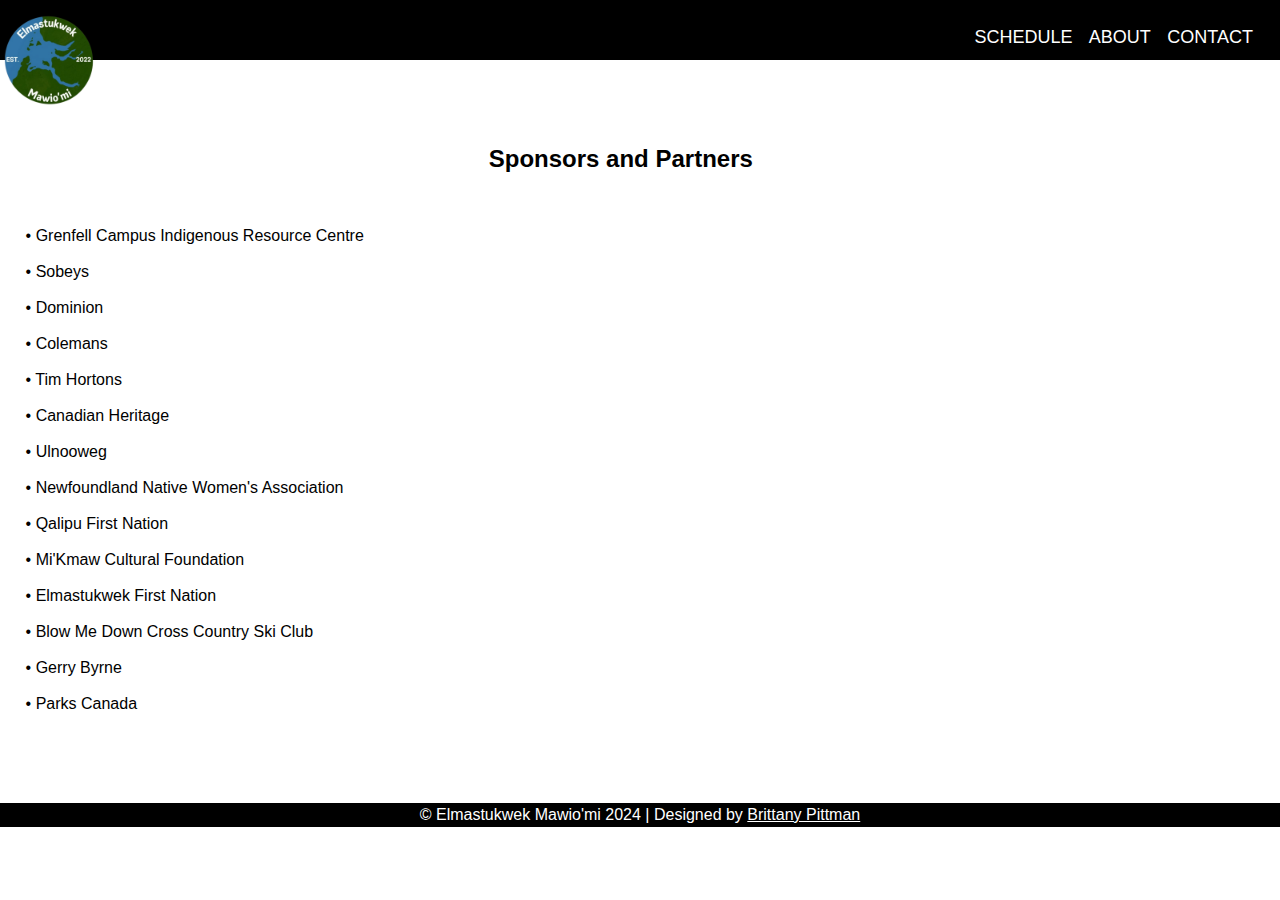
<file: sponsors.html>
<!DOCTYPE html>
<html lang="en">
  <head>
    <meta charset="utf-8">
    <title>Sponsors and Partners</title>
    <meta name="viewport" content="width=device-width, initial-scale=1, user-scalable=no">
    <link rel="shortcut icon" type="image/jpeg" href="images/emlogo.jpeg"/>  
    <link rel="stylesheet" href="style.css" />
    <style>
      h4 {
        text-align: left;
        color: #000000;
        font-size: 25px;
      }
      footer {
        text-align: center;
        padding: 3px;
        background-color: rgb(0, 0, 0);
        color: white;
        font-family: Arial, Helvetica, sans-serif;
    }

a:link {
  color: rgb(255, 255, 255);
  background-color: transparent;
  text-decoration: underline;
}
a:visited {
  color: rgb(255, 255, 255);
  background-color: transparent;
  text-decoration: underline;
}
a.one:link {color: #000000;text-decoration: underline;}
a.one:visited {color: #000000;text-decoration: underline;}
a.one:hover {color: #ff0d00;text-decoration: underline;}
    </style>

  </head>

  <body>
    <div id='nav'>
        <img src="images/emlogo.jpeg" id="logo"  style="margin-top:10px;margin-bottom:-50px" width="100px" alt="emlogo"/>
    
     <nav>   
       <ul class="nav" style="margin-top:20px; margin-right:20px;" >
          <li><a href="index.html#schedule">Schedule</a></li>
          <li><a href="index.html#about">About</a></li>
          <li><a href="index.html#contact">Contact</a></li>
       </ul>
    </nav>
      <div class="clear"></div>
      </div>
 
  
        <div style="margin-left: 2%; margin-right:5%;">
            <header>
                <h1>Sponsors and Partners</h1>
            </header>
            <main>
                <section>
                  <br>
                  <br>
                  <br>
                  <br>
                  <br>
                  <br>

                    <h2 style="text-align: center;">Sponsors and Partners</h2>
                    <br>
                    <br>
                    <br>  &#8226 Grenfell Campus Indigenous Resource Centre<br>
                    <br>  &#8226 Sobeys <br>
                    <br>  &#8226 Dominion<br>
                    <br>  &#8226 Colemans<br>
                    <br>  &#8226 Tim Hortons <br>
                    <br>  &#8226 Canadian Heritage<br>
                    <br>  &#8226 Ulnooweg<br>
                    <br>  &#8226 Newfoundland Native Women's Association<br>
                    <br>  &#8226 Qalipu First Nation<br>
                    <br>  &#8226 Mi'Kmaw Cultural Foundation<br>
                    <br>  &#8226 Elmastukwek First Nation<br>
                    <br>  &#8226 Blow Me Down Cross Country Ski Club<br>
                    <br>  &#8226 Gerry Byrne <br>
                    <br>  &#8226 Parks Canada

                    <br><br><br><br><br><br>
                    

                    </s> 
                   
                    
                </section>

            </main>
      
        </div>

        <footer>
          <p>&copy; Elmastukwek Mawio'mi 2024 | Designed by <a href="https://www.brittanypittman.com"> Brittany Pittman </a> <br>
          </p>
        </footer>
  
    </body>
</html>
</file>
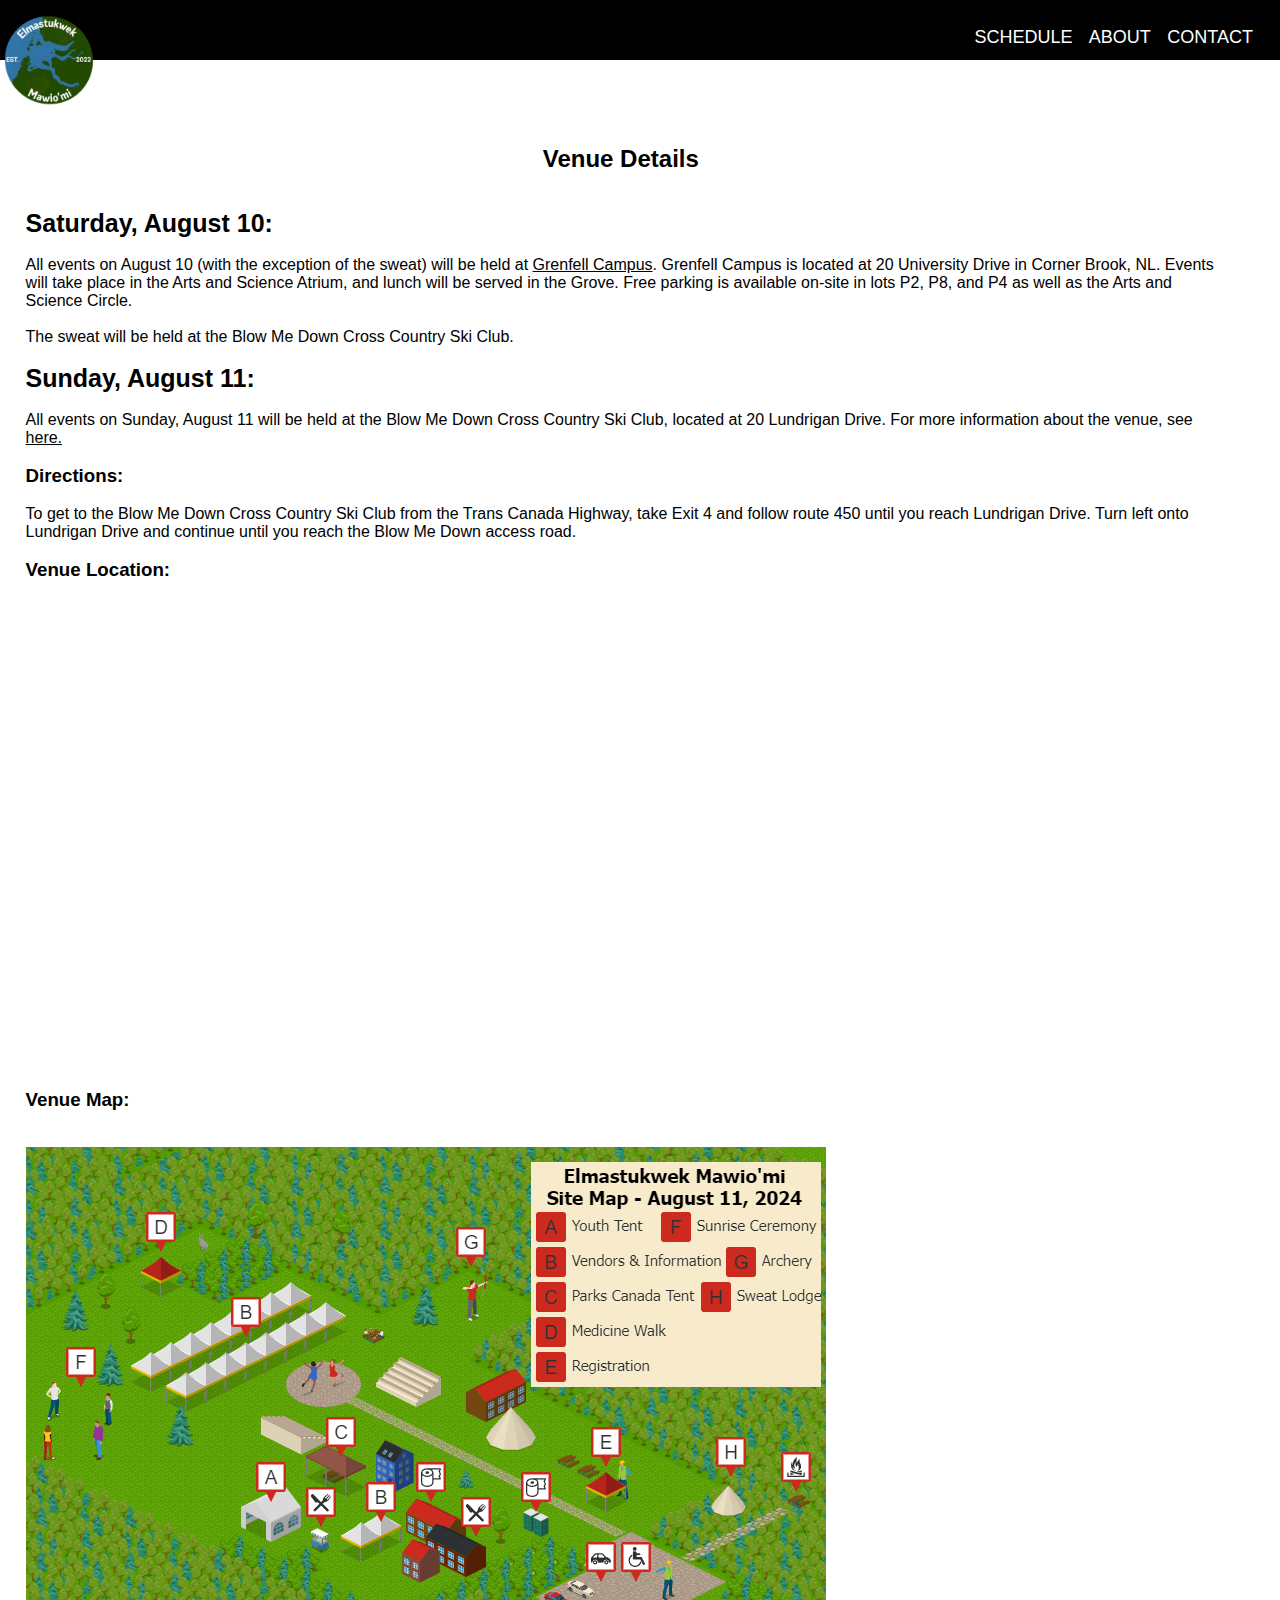
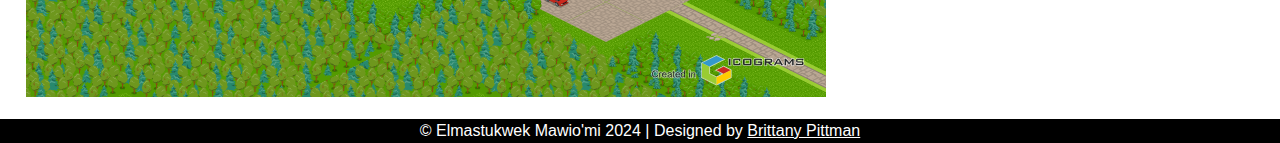
<file: venue.html>
<!DOCTYPE html>
<html lang="en">
  <head>
    <meta charset="utf-8">
    <title>Venue</title>
    <meta name="viewport" content="width=device-width, initial-scale=1, user-scalable=no">
    <link rel="shortcut icon" type="image/jpeg" href="images/emlogo.jpeg"/>  
    <link rel="stylesheet" href="style.css" />
    <style>
      h4 {
        text-align: left;
        color: #000000;
        font-size: 25px;
      }
      footer {
        text-align: center;
        padding: 3px;
        background-color: rgb(0, 0, 0);
        color: white;
        font-family: Arial, Helvetica, sans-serif;
    }

a:link {
  color: rgb(255, 255, 255);
  background-color: transparent;
  text-decoration: underline;
}
a:visited {
  color: rgb(255, 255, 255);
  background-color: transparent;
  text-decoration: underline;
}
a.one:link {color: #000000;text-decoration: underline;}
a.one:visited {color: #000000;text-decoration: underline;}
a.one:hover {color: #ff0d00;text-decoration: underline;}
    </style>

  </head>

  <body>
    <div id='nav'>
        <img src="images/emlogo.jpeg" id="logo"  style="margin-top:10px;margin-bottom:-50px" width="100px" alt="emlogo"/>
    
     <nav>   
       <ul class="nav" style="margin-top:20px; margin-right:20px;" >
          <li><a href="index.html#schedule">Schedule</a></li>
          <li><a href="index.html#about">About</a></li>
          <li><a href="index.html#contact">Contact</a></li>
       </ul>
    </nav>
      <div class="clear"></div>
      </div>
 
  
        <div style="margin-left: 2%; margin-right:5%;">
            <header>
                <h1>Event Venue Information</h1>
            </header>
            <main>
                <section>
                  <br>
                  <br>
                  <br>
                  <br>
                  <br>
                  <br>
                  

                    <h2 style="text-align: center;">Venue Details</h2>
                    <br>
                    <br>
                    <h4 > Saturday, August 10: </h4>
                    <br>
                    <p> All events on August 10 (with the exception of the sweat) will be held at <a class="one" href="https://maps.app.goo.gl/L4f22GAEeYb1WoC1A"> Grenfell Campus</a>. Grenfell Campus is located at 20 University Drive in Corner Brook, NL. Events will take place in the Arts and Science Atrium, and lunch will be served in the Grove. Free parking is available on-site in lots P2, P8, and P4 as well as the Arts and Science Circle.</p>

                    <br> 
                    The sweat will be held at the Blow Me Down Cross Country Ski Club.

                    <br>
                    <br>
                    <h4 > Sunday, August 11: </h4>
                    <br>
                    <p>All events on Sunday, August 11 will be held at the Blow Me Down Cross Country Ski Club, located at 20 Lundrigan Drive. For more information about the venue, see <a class="one" href="https://blowmedown.ca/"> here.</a></p>
                    <br>
                    <div >
                        <h3>Directions:</h3>
                        <br>
                        <p>To get to the Blow Me Down Cross Country Ski Club from the Trans Canada Highway, take Exit 4 and follow route 450 until you reach Lundrigan Drive. Turn left onto Lundrigan Drive and continue until you reach the Blow Me Down access road.</p>
                    </div>
                    <br>
                    <div class="map">
                      <h3>Venue Location:</h3>
                      <br>
                      <br>
                      
                      
                      <iframe  src="https://www.google.com/maps/embed?pb=!1m18!1m12!1m3!1d1961.088629162774!2d-57.99106743658526!3d48.92218726282713!2m3!1f0!2f0!3f0!3m2!1i1024!2i768!4f13.1!3m3!1m2!1s0x4b7baf7b2ba1deb7%3A0x9e3d8246a79bf5fe!2sElmastukwek%20Mawio&#39;mi%20Powwow%20Grounds!5e0!3m2!1sen!2sca!4v1720568719339!5m2!1sen!2sca" width="600" height="450" style="object-fit: scale-down;border:0; max-width: 100%" allowfullscreen="" loading="lazy" referrerpolicy="no-referrer-when-downgrade"></iframe>
                      
                      <br>

                      <br>
                    
                    </div>
                    <div class="map">
                        <h3>Venue Map:</h3>
                        <br>
                        <br>
                        <img src="images/mawiomimap.png" alt="site map" style="object-fit: scale-down; max-width: 100%">
                        <br>
                        <br>
                        </div>
                </section>

            </main>
      
        </div>

        <footer>
          <p>&copy; Elmastukwek Mawio'mi 2024 | Designed by <a href="https://www.brittanypittman.com"> Brittany Pittman </a> <br>
          </p>
        </footer>
  
    </body>
</html>
</file>
<file: style.css>
.righttext{
  position: absolute;
  top: 50%;
  left: 30%;
  transform: translate(-50%, -50%);
}
body {
    margin:0;
    padding: 0;
    font-family: Arial, Helvetica, sans-serif;
 }
 
 #logo { 
   float: left;
   display: inline-block;
 }
 

 .clear {
   clear: both;
 }
 .image-container {

  text-align: center;

}
 #footer {
    position:absolute;
    bottom:0;
    width:100%;
    height:60px;   /* Height of the footer */
    background:#6cf;
 }
 
 #nav {
     background-color: rgb(0, 0, 0);  
     color: white;
     width: 100%;
     position: fixed;
     z-index:1;  
 
 }
 .nav {
   float: right;
   list-style: none;  
     text-align: left;
     /*padding: 0px -10px 0px -10px; */
   margin: 0;
 }
 .nav > li {                                                             /*max-width: 768px*/
  display:Inline-block;
  padding: 7px 7px 7px 5px;                               /*nav bar text*/
}

.nav > li a {                                               
   text-decoration: none;
   color: rgb(255, 255, 255);
   font-size: 18px;
   padding: 3px 0px 3px 0px;
   text-transform: uppercase;
   font-family: Arial, Helvetica, sans-serif;
}


* {
  margin: 0;
  padding: 0;
  box-sizing: border-box;
}
.timeline {
  position: relative;
  max-width: 1200px; /* Restrict the width on large screens */
  margin: 0 auto; /* Center the content */
  padding: 30px;
}
.timeline::after {
  content: '';
  position: absolute;
  width: 0px;
  top: 0;
  bottom: 0;
  left: 50%;
  margin-left: -3px;
  box-shadow: 0 4px 6px -1px rgba(0, 0, 0, 0.1);
  z-index: 1;
}
.container {
  position: relative;
  width: 50%;
  min-height: 120px;
}
.container-left {
  left: 0;
  padding-right: 70px;
  text-align: right;
}
.container-right {
  left: 50%;
  padding-left: 70px;
  text-align: left;
}
.content {
  padding: 30px;
  background-color: rgb(255, 255, 255);
  position: relative;
  border-radius: 0px;
}
.container .content::before {
  content: " ";
  height: 0;
  position: absolute;
  top: 35px;
  width: 0;
  border: medium solid rgb(231, 56, 56);
}
.container-left .content::before {
  right: -10px;
  border-width: 0px 0 0px 0px;
}
.container-right .content::before {
  left: -10px;
  border-width: 0px 0px 0px 0;
}
.image {
  position: absolute;
  width: 90px;
  height: 90px;
  background-size: cover;
  background-position: center;
  border: solid 5px #107a01;
  background-color: #107a01;
  border-radius: 50px;
  box-shadow: 0 4px 6px -1px rgba(0, 0, 0, 0.1);
}
.container-left .image {
  right: 0;
  margin-right: -45px;
}
.container-right .image {
  left: 0;
  margin-left: -45px;
}
.content span {
  color: #252728;
  font-size: 1.4em;
  font-weight: bold;
}
.content h2 {
  font-size: 1.8em;
  padding-top: 5px;
}
.content p {
  line-height: 1.6;
  font-size: 1.2em;
  padding-top: 5px;
}
@media screen and (max-width: 767px) {
  .timeline::after {
      left: 65px;
  }
  .container {
      width: 100%;
      padding-left: 100px;
      padding-right: 0px;
      margin-top: 30px;
  }
  .container:first-of-type {
      margin-top: 0px;
  }
  .container-right {
      left: 0%;
  }
  .container-left {
      text-align: left;
  }
  .container .image {
      left:-10px;
      top: 0px;
      margin-left: 0;
      margin-right: 0;
  }
  .container-left .content::before {
      left: -10px;
      right: auto;
      border-width: 10px 10px 10px 0;
      border-color: transparent white transparent transparent;
  }
}
@media screen and (max-width: 480px) {
  .container {
      padding-left: 0px;
      padding-top: 105px;
  }
  .container .content::before {
      left: 25px;
      top: -10px;
      border: medium solid white;
      border-width: 0 10px 10px 10px;
      border-color: transparent transparent white transparent;
  }
}
</file>
